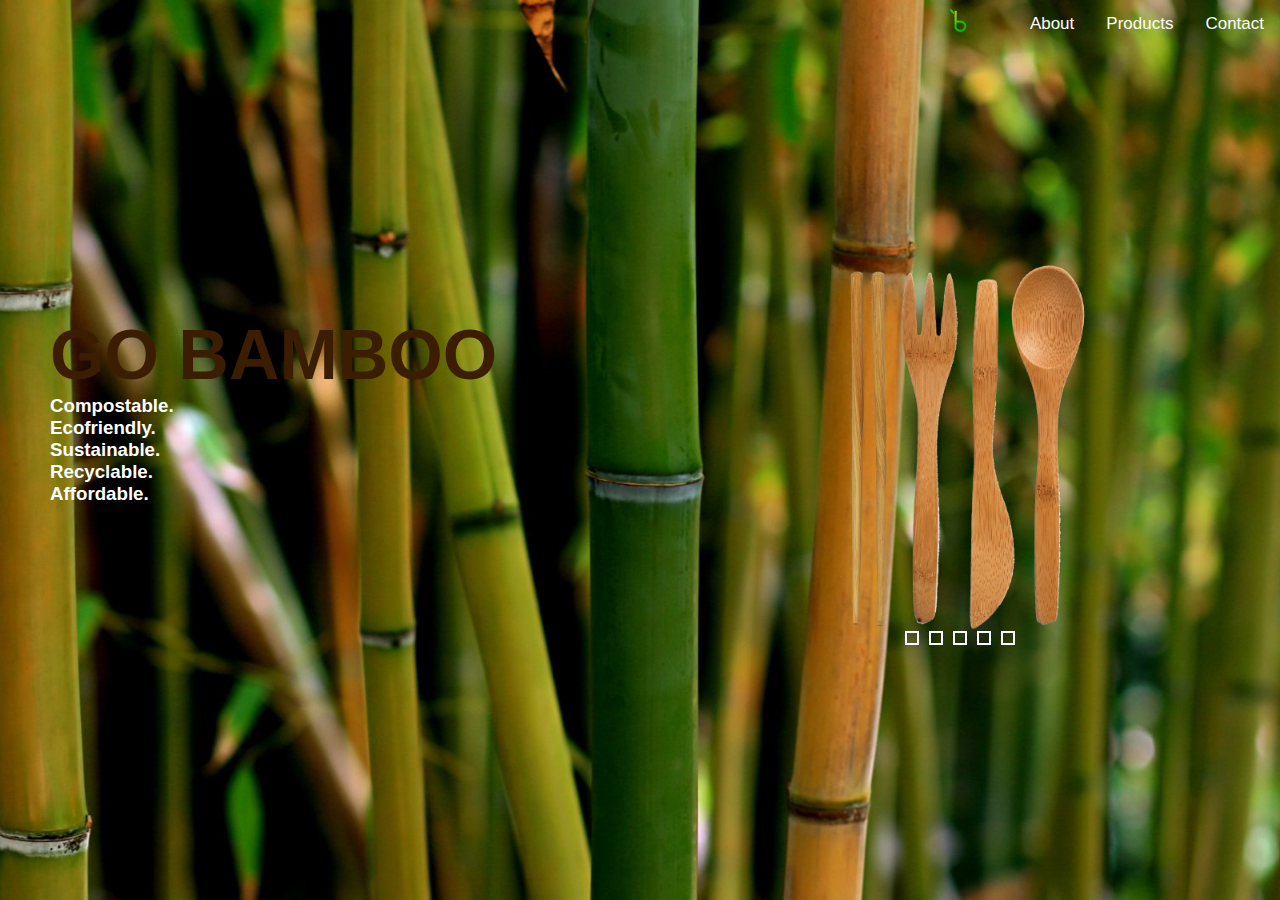
<file: index.html>
<!DOCTYPE html>
<html lang="en">
<head>
    <meta charset="UTF-8">
    <meta name="viewport" content="width=device-width, initial-scale=1.0">
    <meta http-equiv="X-UA-Compatible" content="ie=edge">
    <link rel = "stylesheet" href = "stylesheet.css" >
    <title>Go Bamboo</title>
</head>
<body>
  <div class="topnav">
    
    <a class="logo" href="index.html"> <img src="projectlogo.png">
    <a href="about.html">About</a>
    <a href="products.html">Products</a>
    <a href="contactus.html">Contact</a>
    
  </div>
  <div class="header">
    <h1> </h1>
  </div>
</body>
    
  <header>
    <div class="title">
      <h1> GO BAMBOO </h1>
      <h3>Compostable. <br> Ecofriendly.<br>Sustainable.<br> Recyclable.<br> Affordable.</h3>
    </div>
  </header>

  <div class="slideshow middle">

    <div class="slides">
      <input type="radio" name="r" id="image1" checked>
      <input type="radio" name="r" id="image2">
      <input type="radio" name="r" id="image3">
      <input type="radio" name="r" id="image4">
      <input type="radio" name="r" id="image5">
      <div class="slide s1">
        <img src="transparentutensils.jpg" alt="Utensils">
      </div>
      <div class="slide">
        <img src="transparentbowl.png" alt="Bowl">
      </div>
      <div class="slide">
        <img src="transparentcup.png" alt="Cup">
      </div>
      <div class="slide">
        <img src="transparentfork.jpg" alt="Fork">
      </div>
      <div class="slide">
        <img src="transparentknife.jpg" alt="Knife">
      </div>
    </div>

    <div class="navigation">
      <label for="image1" class="bar"></label>
      <label for="image2" class="bar"></label>
      <label for="image3" class="bar"></label>
      <label for="image4" class="bar"></label>
      <label for="image5" class="bar"></label>
    </div>
  </div>

</body>
</html>
</file>
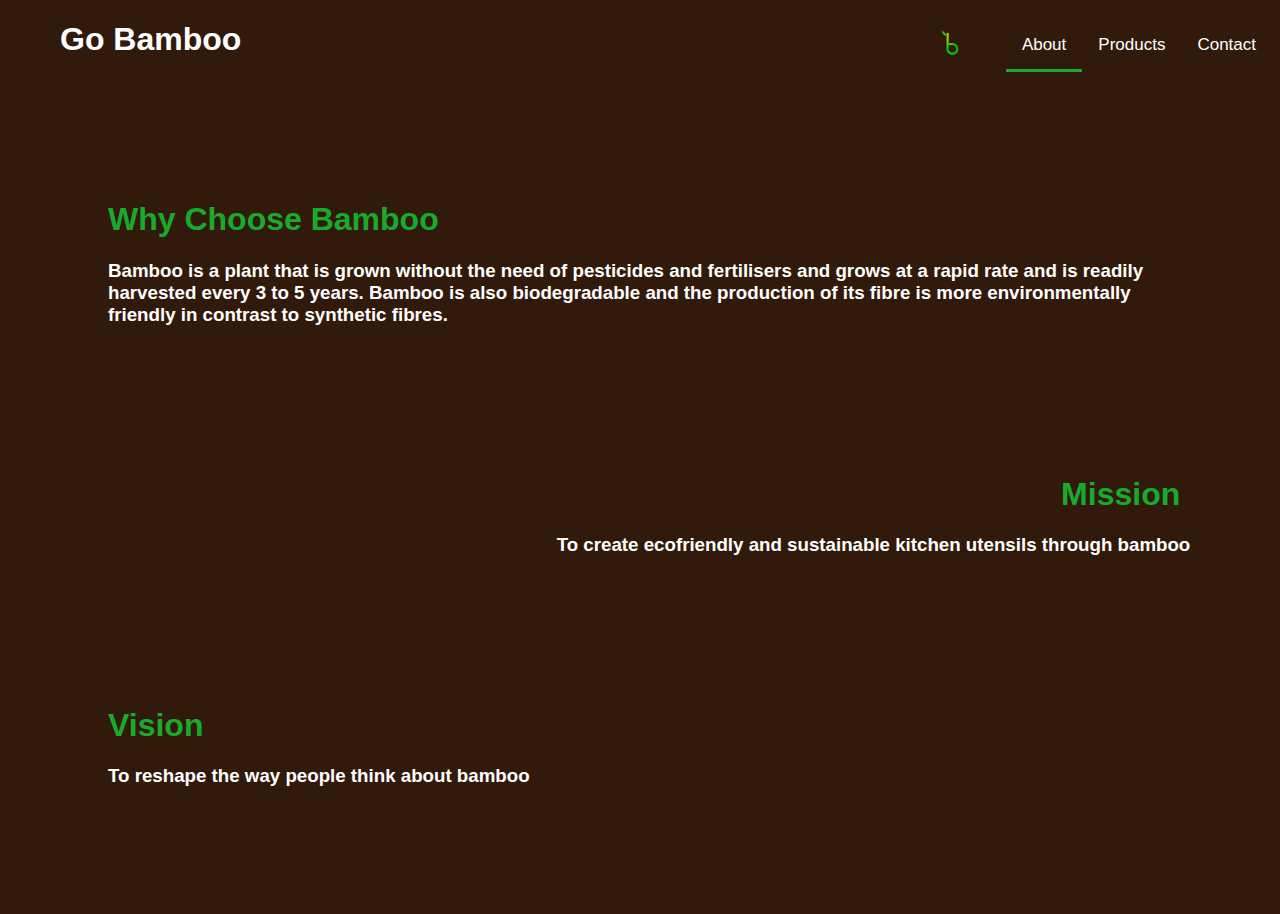
<file: about.html>
<!DOCTYPE html>
<html lang="en">
<head>
    <meta charset="UTF-8">
    <meta name="viewport" content="width=device-width, initial-scale=1.0">
    <meta http-equiv="X-UA-Compatible" content="ie=edge">
    <link rel = "stylesheet" href = "style.css" >
    <title>Go Bamboo - About us</title>
</head>
<body>
    <div class="topnav">
      <a class="logo" href="index.html"> <img src="projectlogo.png">
      <a class="active" href="about.html">About</a>
      <a href="products.html">Products</a>
      <a href="contactus.html">Contact</a>
    </div>
    <div class="header">
      <h1> Go Bamboo</h1>
    </div>
</body>
<div class = "why">
    
    <h1>
        Why Choose Bamboo
    </h1>
    <h3>
        Bamboo is a plant that is grown without the need of pesticides and fertilisers and grows at a rapid rate
        and is readily harvested every 3 to 5 years.

        Bamboo is also biodegradable and the production of its fibre
        is more environmentally friendly in contrast to synthetic fibres.
    </h3>
</div>

    <div class = "mission">
        <h1 align="right">
            Mission &emsp; &emsp;
        </h1>
        <h3 align= "right">
            To create ecofriendly and sustainable kitchen utensils through bamboo &emsp; &emsp; &emsp;
        </h3>
</div>

<div class = "vision">
        <h1>
               Vision
        </h1>
        <h3>
                To reshape the way people think about bamboo
        </h3>

</div>


























</body>
</file>
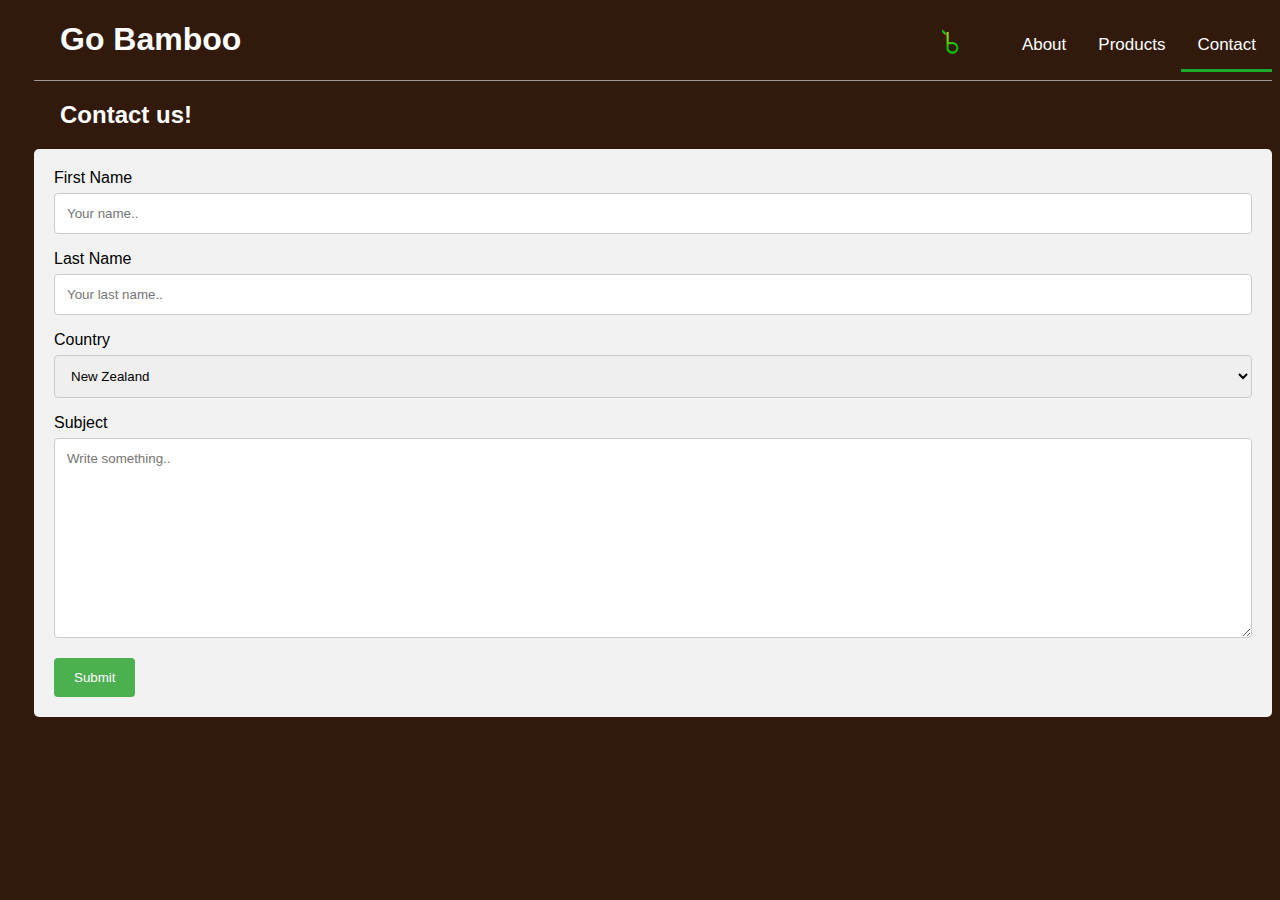
<file: Contactus.html>
<!DOCTYPE html>
<html lang="en">
<head>
  <title> Contact us - Go Bamboo </title>
  <link rel="stylesheet" href="contactus.css" />
</head>
<body>

  <div class="topnav">
    <a class="logo" href="index.html"> <img src="projectlogo.png">
    <a href="about.html">About</a>
    <a  href="products.html">Products</a>
    <a class="active" href="contactus.html">Contact</a>

  </div>
  <div class="header">
    <h1> Go Bamboo</h1>
  </div>
  <div class="para">
    <p> </p>
  </div>
  <div class="header">
    <h2> Contact us! </h2>
  </div>
  
<div class="container">
  <form action="action_page.php">

    <label for="fname">First Name</label>
    <input type="text" id="fname" name="firstname" placeholder="Your name..">

    <label for="lname">Last Name</label>
    <input type="text" id="lname" name="lastname" placeholder="Your last name..">

    <label for="country">Country</label>
    <select id="country" name="country">
      <option value="nz">New Zealand</option>
      <option value="canada">Canada</option>
      <option value="usa">USA</option>
      <option value="aus">Australia</option>
      <option value="other">Other</option>
    </select>

    <label for="subject">Subject</label>
    <textarea id="subject" name="subject" placeholder="Write something.." style="height:200px"></textarea>

    <input type="submit" value="Submit">

  </form>
</div>
</body>
</html>
</file>
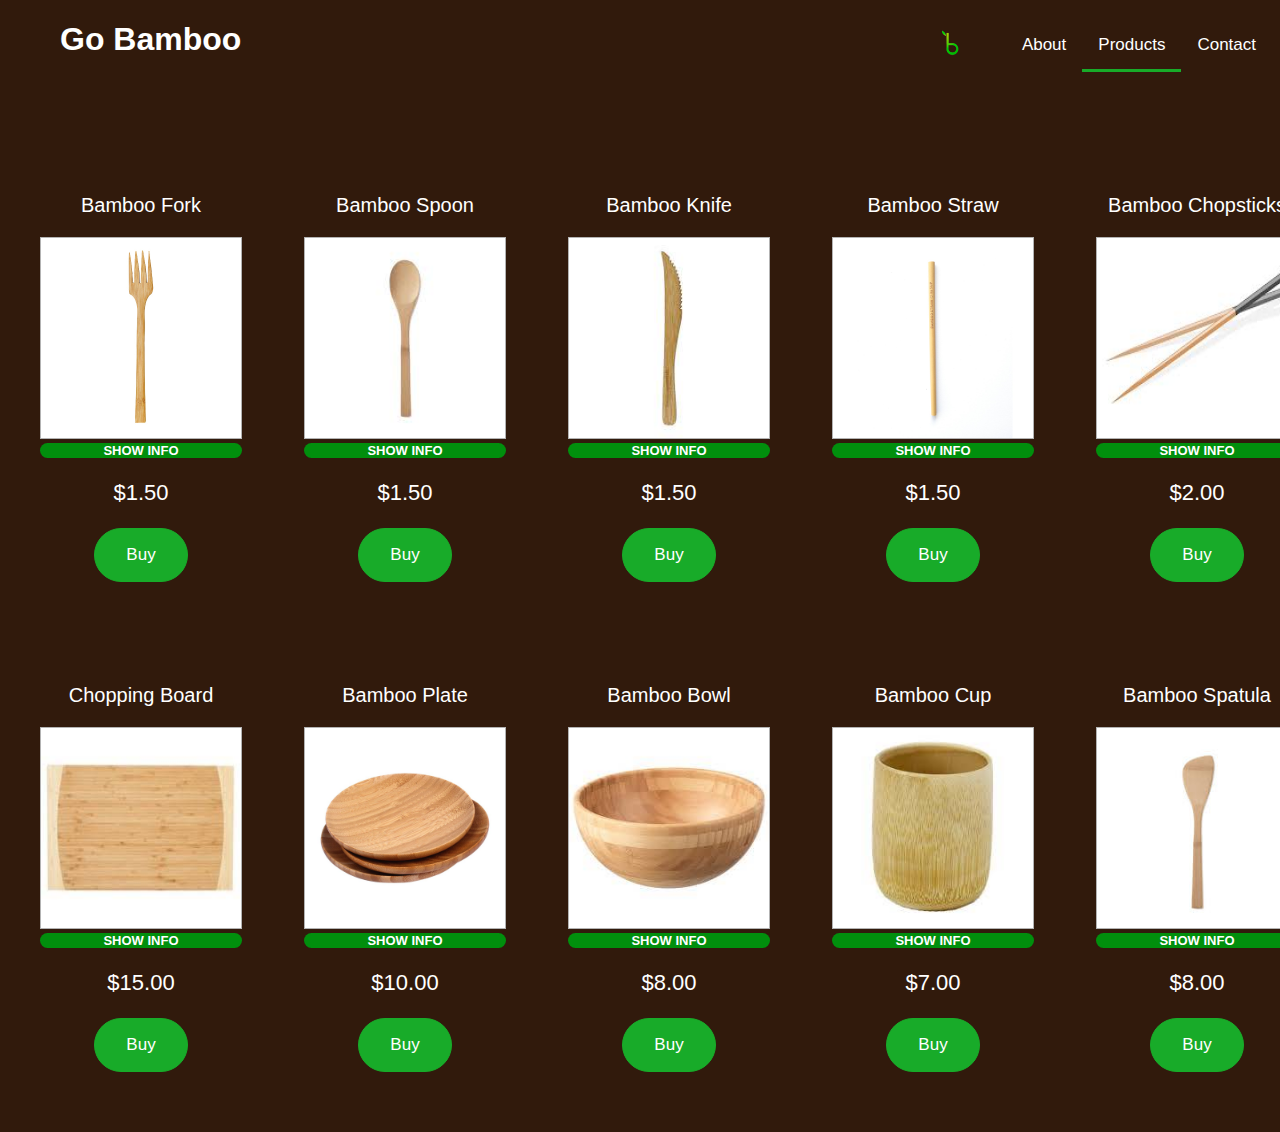
<file: products.html>
<!DOCTYPE html>
<html lang="en">
<head>
    <meta charset="UTF-8">
    <meta name="viewport" content="width=device-width, initial-scale=1.0">
    <meta http-equiv="X-UA-Compatible" content="ie=edge">
    <link rel = "stylesheet" href = "style.css" >
    <title>GO BAMBOO - Products</title>
</head>
<body>
    <div class="topnav">
        <a class="logo" href="index.html"> <img src="projectlogo.png">
        <a  href="about.html">About</a>
        <a class="active" href="products.html">Products</a>
        <a href="contactus.html">Contact</a>
      </div>
      <div class="header">
        <h1> Go Bamboo</h1>
    </div>

    <div class="card ">
<table>
<tr>
    <th> </th>
    <th> </th>
    <th> </th>
  </tr>
<tr>
    <td>
                <center>
                    <p class="sansserif">Bamboo Fork</p>
                    <img src="bamboo fork.jpg" alt="bamboo fork" width="200" height="200">
                    <div class="wrap-collabsible1"> 
                        <input id="collapsible1" class="toggle" type="checkbox"> 
                        <label for="collapsible1" class="lbl-toggle"></label>
                        <div class="collapsible-content">
                            <div class="content-inner">
                                <p>Fork made with 99% bamboo. </p>
                            </div>
                        </div>
                    </div>
                </center>

                <center>
                    <p class="price">$1.50</p>
                    <p class="sansserif"><button>Buy</button></p>
                </center>
        </td>

<td>
        <center>
            <p class="sansserif">Bamboo Spoon</p>
            <img src="spoon.jpeg" alt="bamboo spoon" width="200" height="200">
            <div class="wrap-collabsible2"> 
                <input id="collapsible2" class="toggle" type="checkbox"> 
                <label for="collapsible2" class="lbl-toggle"></label>
                <div class="collapsible-content">
                    <div class="content-inner">
                        <p>Spoon made with 99% bamboo. Great for soup</p>
                    </div>
                </div>
            </div>
        </center>

        <center>
            <p class="price">$1.50</p>
            <p class="sansserif"><button>Buy</button></p>
        </center>
</td>
<td>
        <center>
            <p class="sansserif">Bamboo Knife</p>
            <img src="knife.jpeg" alt="bamboo knife" width="200" height="200">
            <div class="wrap-collabsible3"> 
                <input id="collapsible3" class="toggle" type="checkbox"> 
                <label for="collapsible3" class="lbl-toggle"></label>
                <div class="collapsible-content">
                    <div class="content-inner">
                        <p>Knife made with 99% bamboo. Chop some carrots</p>
                    </div>
                </div>
            </div>
        </center>

        <center>
            <p class="price">$1.50</p>
            <p class="sansserif"><button>Buy</button></p>
        </center>
</td>
<td>
        <center>
            <p class="sansserif">Bamboo Straw</p>
            <img src="straw.jpg" alt="bamboo straw" width="200" height="200">
            <div class="wrap-collabsible4"> 
                <input id="collapsible4" class="toggle" type="checkbox"> 
                <label for="collapsible4" class="lbl-toggle"></label>
                <div class="collapsible-content">
                    <div class="content-inner">
                        <p>Straw made with 99% bamboo. The large size makes it great for drinking Boba</p>
                    </div>
                </div>
            </div>
        </center>

        <center>
            <p class="price">$1.50</p>
            <p class="sansserif"><button>Buy</button></p>
        </center>
</td>
<td>
        <center>
            <p class="sansserif">Bamboo Chopsticks</p>
            <img src="chopsticks.jpeg" alt="bamboo Chopsticks" width="200" height="200">
            <div class="wrap-collabsible5"> 
                <input id="collapsible5" class="toggle" type="checkbox"> 
                <label for="collapsible5" class="lbl-toggle"></label>
                <div class="collapsible-content">
                    <div class="content-inner">
                        <p>Chopsticks made with 99% bamboo. Eat some sushi</p>
                    </div>
                </div>
            </div>
        </center>

        <center>
            <p class="price">$2.00</p>
            <p class="sansserif"><button>Buy</button></p>
        </center>
</td>
</tr>
<tr>

    <td>
        <center>
            <p class="sansserif">Chopping Board</p>
            <img src="bamboo chopping board.jpeg" alt="bamboo chopping board" width="200" height="200">
            <div class="wrap-collabsible6"> 
                <input id="collapsible6" class="toggle" type="checkbox"> 
                <label for="collapsible6" class="lbl-toggle"></label>
                <div class="collapsible-content">
                    <div class="content-inner">
                        <p>Chopping Board made with 99% bamboo. Use it with your Go Bamboo knife to cut some carrots</p>
                    </div>
                </div>
            </div>
        </center>

        <center>
            <p class="price">$15.00</p>
            <p class="sansserif"><button>Buy</button></p>
        </center>
    </td>
    <td>
        <center>
            <p class="sansserif">Bamboo Plate</p>
            <img src="bamboo plate.jpg" alt="bamboo plate" width="200" height="200">
            <div class="wrap-collabsible7"> 
                <input id="collapsible7" class="toggle" type="checkbox"> 
                <label for="collapsible7" class="lbl-toggle"></label>
                <div class="collapsible-content">
                    <div class="content-inner">
                        <p>Plate made with 99% bamboo. A plate is a broad, concave, 
                            but mainly flat vessel on which food can be served. 
                            A plate can also be used for ceremonial or decorative purposes. 
                            Most plates are circular, but they may be any shape, or made of 
                            any water-resistant material.</p>
                    </div>
                </div>
            </div>
        </center>

        <center>
            <p class="price">$10.00</p>
            <p class="sansserif"><button>Buy</button></p>
        </center>
    </td>
    <td>
        <center>
            <p class="sansserif">Bamboo Bowl</p>
            <img src="bamboo bowl.jpeg" alt="bamboo bowl" width="200" height="200">
            <div class="wrap-collabsible8"> 
                <input id="collapsible8" class="toggle" type="checkbox"> 
                <label for="collapsible8" class="lbl-toggle"></label>
                <div class="collapsible-content">
                    <div class="content-inner">
                        <p>Bowl made with 99% bamboo. 
                        Great way to start the day with a healthy bowl of cereal</p>
                    </div>
                </div>
            </div>
        </center>

        <center>
            <p class="price">$8.00</p>
            <p class="sansserif"><button>Buy</button></p>
        </center>
    </td>
    <td>
        <center>
            <p class="sansserif">Bamboo Cup</p>
            <img src="bamboo cup.jpeg" alt="bamboo cup" width="200" height="200">
            <div class="wrap-collabsible9"> 
                <input id="collapsible9" class="toggle" type="checkbox"> 
                <label for="collapsible9" class="lbl-toggle"></label>
                <div class="collapsible-content">
                    <div class="content-inner">
                        <p>Cup made with 99% bamboo. Use it to make a hot cup of coffee</p>
                    </div>
                </div>
            </div>
        </center>

        <center>
            <p class="price">$7.00</p>
            <p class="sansserif"><button>Buy</button></p>
        </center>
    </td>
    <td>
            <center>
                <p class="sansserif">Bamboo Spatula</p>
                <img src="spatula.jpeg" alt="spatula" width="200" height="200">
                <div class="wrap-collabsible10"> 
                    <input id="collapsible10" class="toggle" type="checkbox"> 
                    <label for="collapsible10" class="lbl-toggle"></label>
                    <div class="collapsible-content">
                        <div class="content-inner">
                            <p>Spatula made with 99% bamboo. Make some delicious Krabby Patties</p>
                        </div>
                    </div>
                </div>
            </center>

            <center>
                <p class="price">$8.00</p>
                <p class="sansserif"><button>Buy</button></p>
            </center>
        </td>
</tr>
</table>
</div>
</body>
</html>
</file>
<file: stylesheet.css>
*{
  margin: 0;
  padding: 0;
  font-family: Arial, sans-serif;
}

header{
  background-image: url(bamboo1.jpg);
  height:100vh;
  background-size: cover;
  background-position: center;
}

h1{
  color: rgb(66, 39, 2);
}

ul{
  list-style-type: no;
  float:right;
  margin-top: 27px;
}

ul li{
  display: inline-block;
}

ul li a{
  text-decoration: none;
  color: rgba(255, 255, 255, 0);
  padding: 5px 20px;
  border: 1px solid rgba(255, 255, 255, 0);
  transition: 0.6s ease;
}

ul li a:hover{
  background-color: rgba(255, 255, 255, 0);
  color:#000
}

.main{
  max-width: 1200px;
  margin:auto;
}

.title{
  position: absolute;
  top: 35%;
  transform: translate(-50%, -50x);
  margin-left: 50px;
}

.title h1{
  color: rgb(59, 29, 1);
  font-size: 70px;
}

.title h2{
  color: #fff;
}

.title h3{
  color: #fff;
}

.logo img{
  width: 20px;
  margin-top: -7px;
  margin-right: 30px;
  border-width: 0;
}

.container {
  position: absolute;
  margin: 20px;
  width: auto;
  float: right;
}

.topnav {
  overflow: hidden;
  background-color: #ffffff00;
  border-color: dimgray;
  float: right;
  font-family: Arial, Helvetica, sans-serif;
}

.topnav a {
  float: left;
  display: block;
  color: rgb(253, 253, 253);
  text-align: center;
  padding: 14px 16px;
  text-decoration: none;
  font-size: 17px;
  border-bottom: 3px solid transparent;
  word-spacing: 50px
}

.topnav a:hover {
  border-bottom: 3px solid #18ab29;
}

.topnav a.active {
  border-bottom: 3px solid #18ab29;
}

.header{
  font-family: Arial, Helvetica, sans-serif;
  padding-left: 26px;
  font-size: 16px;
  margin-top: 0px;
  margin-left: 26px;
}

.para{
  font-family: Arial, Helvetica, sans-serif;
  padding-left: 26px;
  font-size: 14px;
  line-height: 120%;
  border-top: 1px solid #333333;
  margin-left: 26px;
}

.slideshow{
  width: 400px;
  height: 400px;
  overflow: hidden;
}

.middle{
  position: absolute;
  top: 50%;
  left: 75%;
  transform: translate(-50%,-50%);
}

.navigation{
  position: absolute;
  bottom: 0px;
  left: 50%;
  transform: translateX(-50%);
  display: flex;
}

.bar{
  width: 10px;
  height: 10px;
  border: 2px solid rgb(255, 255, 255);
  margin: 5px;
  cursor: pointer;
  transition: 0.5s;
}

.bar:hover{
  background: rgb(0, 0, 0);
}

input[name="r"]{
    position: absolute;
    visibility: hidden;
}

.slides{
  width: 500%;
  height: 100%;
  display: flex;
}

.slide{
  width: 20%;
  transition: 0.6s;
}
.slide img{
  width: 100%;
  height: 100%;
}

#image1:checked ~ .s1{
  margin-left: 0;
}

#image2:checked ~ .s1{
  margin-left: -20%;
}

#image3:checked ~ .s1{
  margin-left: -40%;
}

#image4:checked ~ .s1{
  margin-left: -60%;
}

#image5:checked ~ .s1{
  margin-left: -80%;
}
</file>
<file: style.css>
.sansserif {
    font-family: Arial, Helvetica, sans-serif;
    font-size: 20px;
  }

  .price {
    color: rgb(255, 255, 255);
    font-size: 22px;
    font-family: Arial, Helvetica, sans-serif
  }

button {
  background-color:#18ab29;
	border-radius:28px;
	border:1px solid #18ab29;
	display:inline-block;
	cursor:pointer;
	color:white;
	font-family:Arial;
	font-size:17px;
	padding:16px 31px;
	text-decoration:none;
}

h1{
  color: #fff;
}

body {
  background-color: #311a0c;
 }

button:hover {
    background-color:white;
    color: #18ab29
}
button:active {
	position:relative;
	top:1px;
}

th, td {
    width:150px;
    text-align:center;
    border:none;
    padding:30px
}

img {
    width: 200px;
    border: 0.1px solid rgb(179, 179, 179);
 }

body{
    color: rgb(255, 255, 255)
}

.topnav {
    overflow: hidden;
    background-color: #ffffff00;
    float: right;
    font-family: Arial, Helvetica, sans-serif;
  }

  .topnav a {
    float: left;
    display: block;
    color: rgb(255, 255, 255);
    text-align: center;
    padding: 14px 16px;
    text-decoration: none;
    font-size: 17px;
    border-bottom: 3px solid transparent;
    word-spacing: 50px
  }

  .topnav a:hover {
    border-bottom: 3px solid #18ab29;
  }

  .topnav a.active {
    border-bottom: 3px solid #18ab29;
  }

  .why h1{
    font-family: Arial, Helvetica, sans-serif;
    color: #18ab29
  }

  .why {
    font-family: Arial, Helvetica, sans-serif;
    padding: 100px
  }

  .mission h1{
    font-family: Arial, Helvetica, sans-serif;
    color: #18ab29

  }

  .mission{
    font-family: Arial, Helvetica, sans-serif;
    padding: 10px;

  }

  .vision h1{
    font-family: Arial, Helvetica, sans-serif;
    color: #18ab29
  }

  .vision{
    font-family: Arial, Helvetica, sans-serif;
    padding: 100px
  }

image{
    max-width: 100%;
    height: auto;
    left: 0px;
    right: 0px;
}
.logo img{
  width: 20px;
  margin-top: -6px;
  margin-right: 30px;
  border-width: 0;
}

.header{
  font-family: Arial, Helvetica, sans-serif;
  padding-left: 26px;
  font-size: 16px;
  margin-top: 0px;
  margin-left: 26px;
}

input[type='checkbox'] { 
  display: none; 
} 

.lbl-toggle { 
  display: block; 
  font-weight: bold; 
  font-family: Arial, Helvetica, sans-serif;
  text-transform: uppercase; 
  text-align: center;  
  font-size: 15px;
  color: rgb(255, 255, 255); 
  background: #018f0d; 
  cursor: pointer; 
  border-radius: 10px; 
  transition: all 0.5s ease-out; 
} 

.lbl-toggle:hover { 
  color: #FFF; 
} 

.lbl-toggle::before { 
  content: 'Show Info'; 
  display: block; 
  font-family: Arial, Helvetica, sans-serif;
  text-transform: uppercase; 
  text-align: center;  
  font-size: 13px;
  color: rgb(255, 255, 255); 
} 
  
.toggle:checked + .lbl-toggle::before { 
  content: "Hide Info"
} 

.collapsible-content { 
  max-height: 0px; 
  overflow: hidden; 
  transition: max-height .5s ease-in-out; 
} 

.toggle:checked + .lbl-toggle + .collapsible-content { 
  max-height: 350px; 
} 

.toggle:checked + .lbl-toggle { 
  border-bottom-right-radius: 0; 
  border-bottom-left-radius: 0; 
} 

.collapsible-content .content-inner { 
  background: rgba(0, 255, 85, 0.2); 
  border-bottom: 1px solid rgba(0, 255, 34, 0.45); 
  border-bottom-left-radius: 6px; 
  border-bottom-right-radius: 6px; 
  padding: .5rem 1rem; 
}
</file>
<file: contactus.css>
input[type=text], select, textarea {
  width: 100%;
  padding: 12px;
  border: 1px solid #ccc;
  border-radius: 4px;
  box-sizing: border-box;
  margin-top: 6px;
  margin-bottom: 16px;
  resize: vertical;
  font-family: Arial,Helvetica,sans-serif;
}

input[type=submit] {
  background-color: #4CAF50;
  color: white;
  padding: 12px 20px;
  border: none;
  border-radius: 4px;
  cursor: pointer;
  font-family: Arial,Helvetica,sans-serif;
}

h1{
  color: #fff;
}

h2{
  color: #fff;
}

input[type=submit]:hover {
  background-color: #45a049;
  font-family: Arial,Helvetica,sans-serif;
}

.container {
  margin-top: 20px;
  border-radius: 5px;
  background-color: #f2f2f2;
  padding: 20px;
  margin-left: 26px;
  font-family: Arial,Helvetica,sans-serif;

}

.topnav {
  overflow: hidden;
  background-color: rgba(255, 255, 255, 0);
  float: right;
  font-family: Arial,Helvetica,sans-serif;
}

.topnav a {
  float: left;
  display: block;
  color: rgb(255, 255, 255);
  text-align: center;
  padding: 14px 16px;
  text-decoration: none;
  font-size: 17px;
  border-bottom: 3px solid transparent;
  word-spacing: 50px;
}

.topnav a:hover{
  border-bottom: 3px solid #18ab29;
}

.topnav a.active{
  border-bottom: 3px solid #18ab29;
}

.header{
  font-family: Arial, Helvetica, sans-serif;
  padding-left: 26px;
  font-size: 16px;
  margin-top: 0px;
  margin-left: 26px;
}

.para{
  font-family: Arial, Helvetica, sans-serif;
  padding-left: 26px;
  font-size: 14px;
  line-height: 120%;
  border-top: 1px solid #9b9999;
  margin-left: 26px;
}

.logo img{
  width: 20px;
  margin-top: -7px;
  margin-right: 30px;
}

body {
  background-color: #311a0c;
}
</file>
